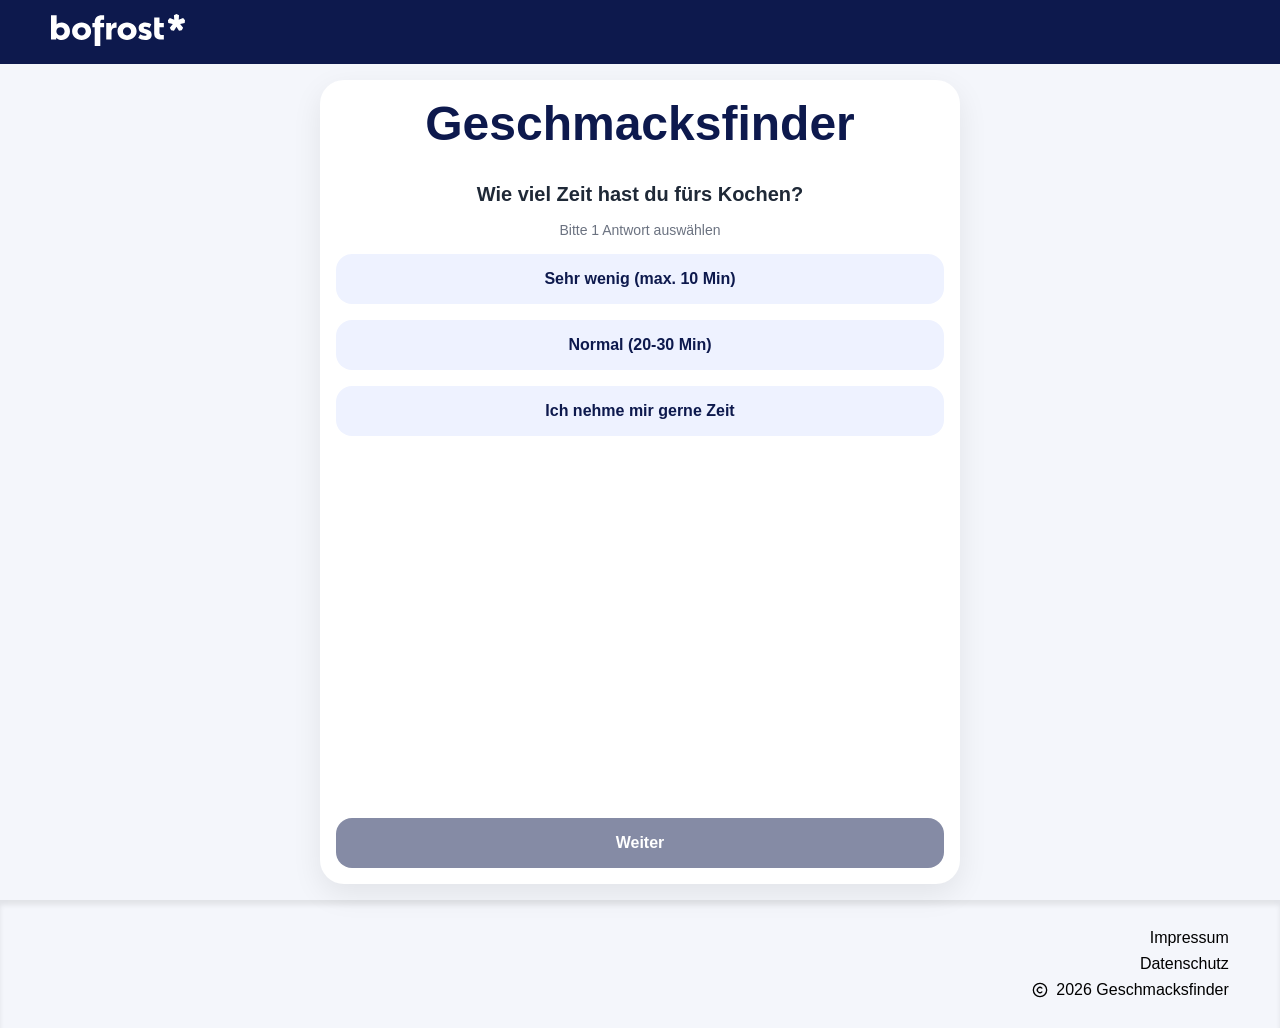
<file: index.html>
<!DOCTYPE html>
<html lang="de">

<head>
    <meta charset="UTF-8">
    <meta name="viewport" content="width=device-width, initial-scale=1.0">
    <link rel="icon" href="./assets/icons/favicon.ico">
    <title>Geschmacksfinder</title>
    <link rel="stylesheet" href="./styles/style.css">
    <script type="module" src="./scripts/main.js"></script>
</head>

<body>

    <header>
        <div class="header-content max-content">
            <a href="./index.html"><img src="./assets/icons/bofrost_logo.svg" alt="Bofrost-Logo"></a>
        </div>
    </header>

    <main id="app">

        <div class="question-card">

            <h1>
                Geschmacks<br class="mobile-break">finder
            </h1>

            <div id="question-container"></div>

            <p id="selection-info"></p>

            <div id="answers-container"></div>

            <button id="next-btn">Weiter</button>

        </div>

    </main>

    <footer>

        <div class="footer-content max-content">

            <a href="./impressum.html">Impressum</a>
            <a href="./datenschutz.html">Datenschutz</a>

            <div class="copyright-container">
                <svg xmlns="http://www.w3.org/2000/svg" viewBox="0 0 24 24" fill="none" stroke="currentColor"
                    stroke-width="2" stroke-linecap="round" stroke-linejoin="round">
                    <circle cx="12" cy="12" r="10" />
                    <path d="M14.83 14.83a4 4 0 1 1 0-5.66" />
                </svg>
                <p>2026 Geschmacksfinder</p>
            </div>
        </div>

    </footer>


</body>

</html>
</file>
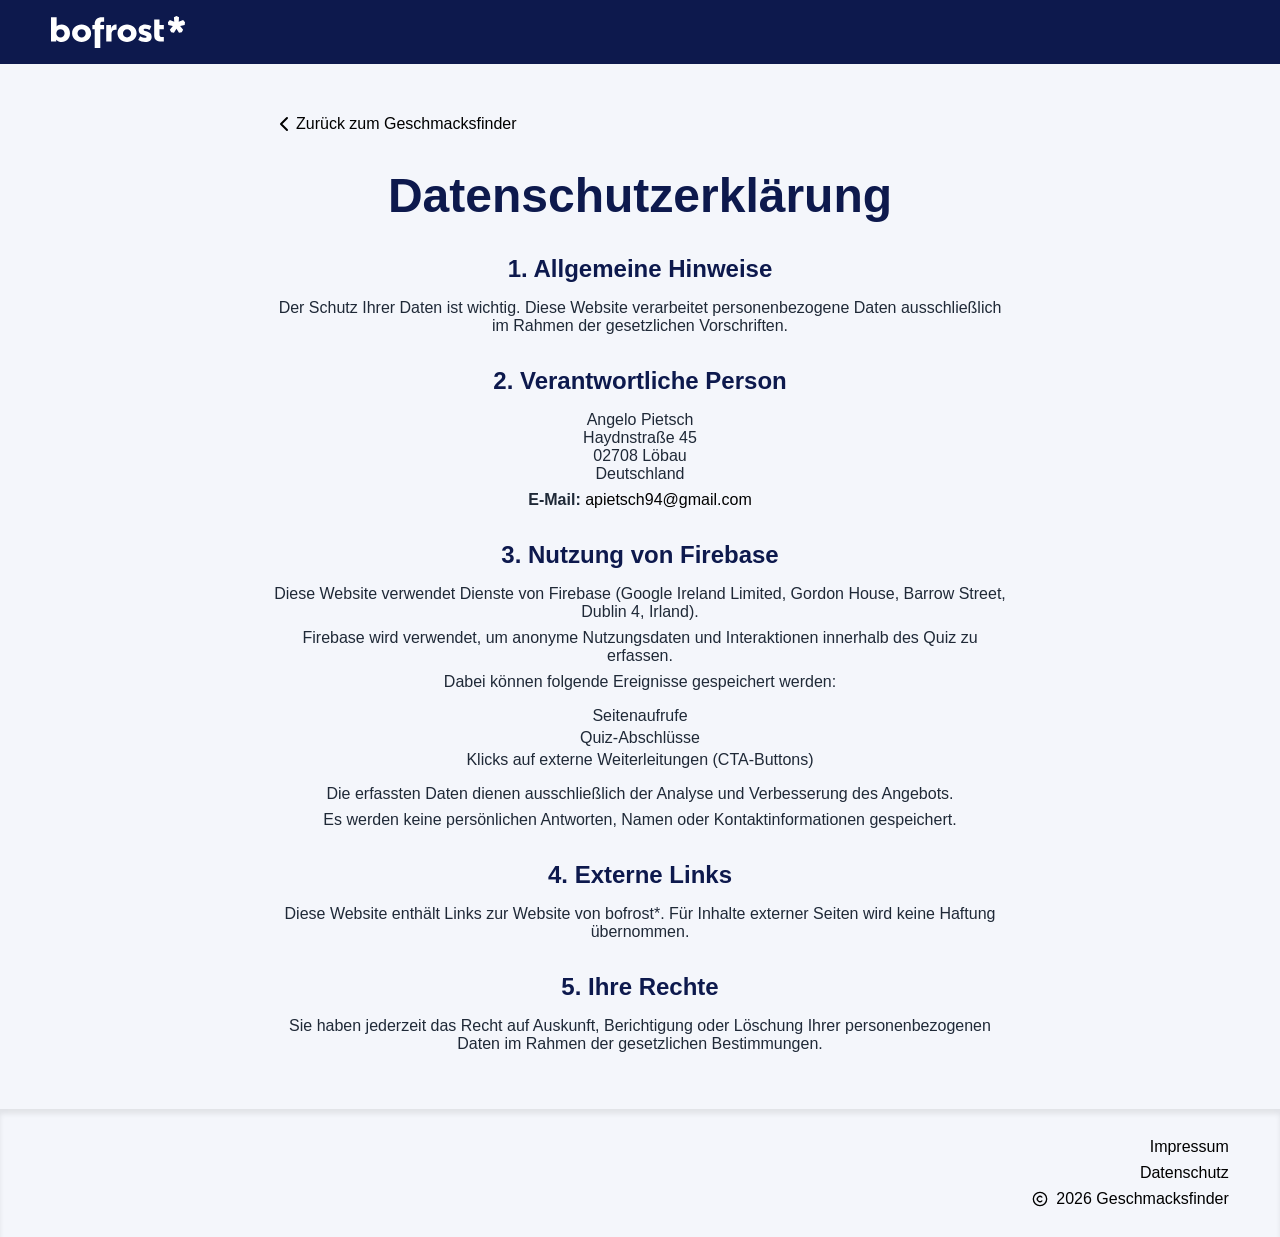
<file: datenschutz.html>
<!DOCTYPE html>
<html lang="de">

<head>
    <meta charset="UTF-8">
    <meta name="viewport" content="width=device-width, initial-scale=1.0">
    <link rel="icon" href="./assets/icons/favicon.ico">
    <title>Geschmacksfinder</title>
    <link rel="stylesheet" href="./styles/style.css">
    <script type="module" src="./scripts/main.js"></script>
</head>

<body>

    <header>
        <div class="header-content max-content">
            <img src="./assets/icons/bofrost_logo.svg" alt="Bofrost-Logo">
        </div>
    </header>

    <main class="legal-content">
        <a class="back-link" href="./index.html">
            <svg xmlns="http://www.w3.org/2000/svg" width="24" height="24" viewBox="0 0 24 24" fill="none"
                stroke="currentColor" stroke-width="2" stroke-linecap="round" stroke-linejoin="round">
                <path d="m15 18-6-6 6-6" />
            </svg>
            Zurück zum Geschmacksfinder
        </a>

        <h1>Datenschutzerklärung</h1>

        <h2>1. Allgemeine Hinweise</h2>

        <p>
            Der Schutz Ihrer Daten ist wichtig.
            Diese Website verarbeitet personenbezogene Daten
            ausschließlich im Rahmen der gesetzlichen Vorschriften.
        </p>

        <h2>2. Verantwortliche Person</h2>

        <p>
            Angelo Pietsch<br>
            Haydnstraße 45<br>
            02708 Löbau<br>
            Deutschland
        </p>

        <p>
            <strong>E-Mail:</strong>
            <a href="mailto:apietsch94@gmail.com">
                apietsch94@gmail.com
            </a>
        </p>

        <h2>3. Nutzung von Firebase</h2>

        <p>
            Diese Website verwendet Dienste von Firebase
            (Google Ireland Limited, Gordon House,
            Barrow Street, Dublin 4, Irland).
        </p>

        <p>
            Firebase wird verwendet, um anonyme Nutzungsdaten
            und Interaktionen innerhalb des Quiz zu erfassen.
        </p>

        <p>
            Dabei können folgende Ereignisse gespeichert werden:
        </p>

        <ul>
            <li>Seitenaufrufe</li>
            <li>Quiz-Abschlüsse</li>
            <li>Klicks auf externe Weiterleitungen (CTA-Buttons)</li>
        </ul>

        <p>
            Die erfassten Daten dienen ausschließlich
            der Analyse und Verbesserung des Angebots.
        </p>

        <p>
            Es werden keine persönlichen Antworten,
            Namen oder Kontaktinformationen gespeichert.
        </p>

        <h2>4. Externe Links</h2>

        <p>
            Diese Website enthält Links zur Website von bofrost*.
            Für Inhalte externer Seiten wird keine Haftung übernommen.
        </p>

        <h2>5. Ihre Rechte</h2>

        <p>
            Sie haben jederzeit das Recht auf Auskunft,
            Berichtigung oder Löschung Ihrer personenbezogenen Daten
            im Rahmen der gesetzlichen Bestimmungen.
        </p>

    </main>

    <footer>

        <div class="footer-content max-content">

            <a href="./impressum.html">Impressum</a>
            <a href="./datenschutz.html">Datenschutz</a>

            <div class="copyright-container">
                <svg xmlns="http://www.w3.org/2000/svg" viewBox="0 0 24 24" fill="none" stroke="currentColor"
                    stroke-width="2" stroke-linecap="round" stroke-linejoin="round">
                    <circle cx="12" cy="12" r="10" />
                    <path d="M14.83 14.83a4 4 0 1 1 0-5.66" />
                </svg>
                <p>2026 Geschmacksfinder</p>
            </div>
        </div>

    </footer>

</body>

</html>
</file>
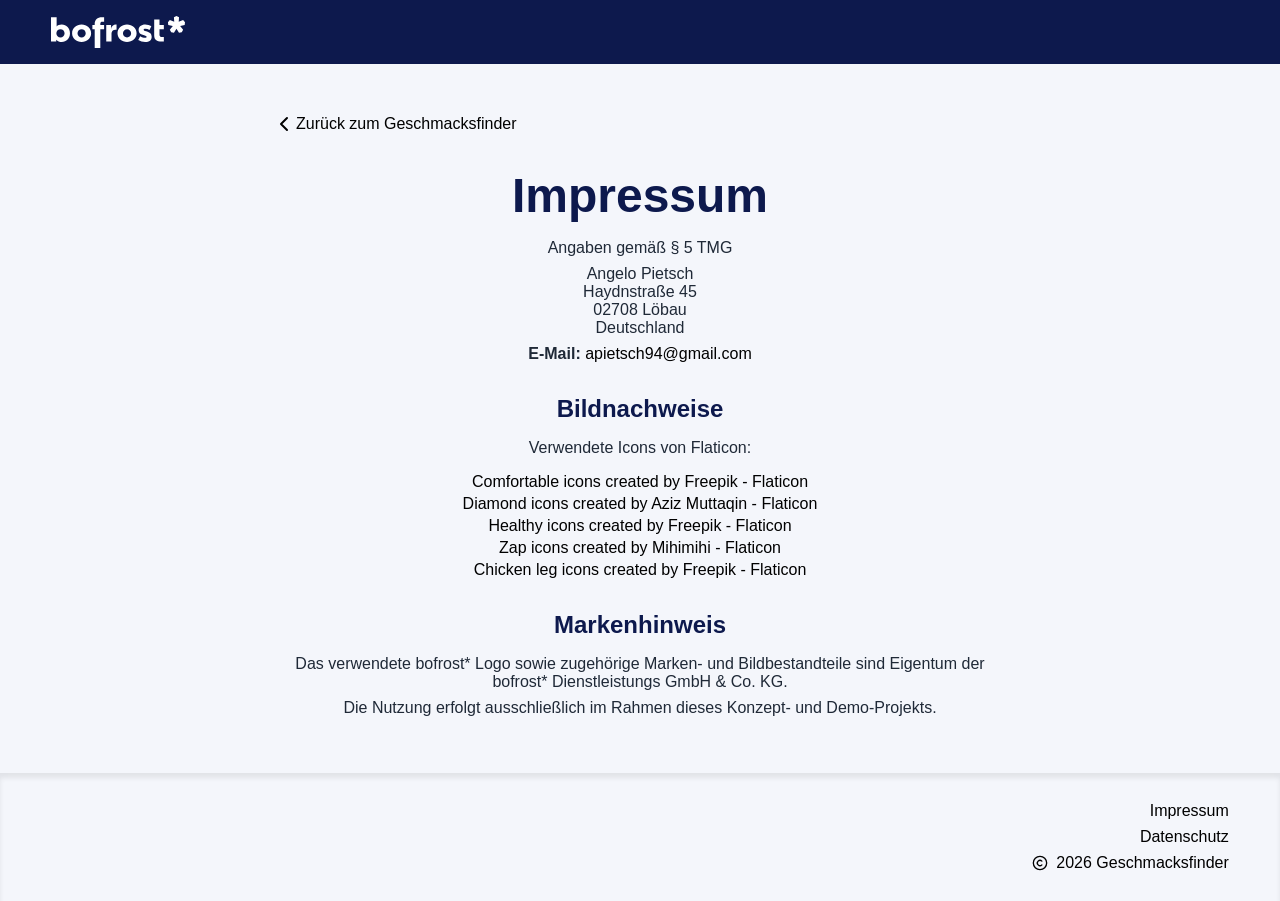
<file: impressum.html>
<!DOCTYPE html>
<html lang="de">

<head>
    <meta charset="UTF-8">
    <meta name="viewport" content="width=device-width, initial-scale=1.0">
    <link rel="icon" href="./assets/icons/favicon.ico">
    <title>Geschmacksfinder</title>
    <link rel="stylesheet" href="./styles/style.css">
</head>

<body>

    <header>
        <div class="header-content max-content">
            <img src="./assets/icons/bofrost_logo.svg" alt="Bofrost-Logo">
        </div>
    </header>

    <main class="legal-content">
        <a class="back-link" href="./index.html">
            <svg xmlns="http://www.w3.org/2000/svg" width="24" height="24" viewBox="0 0 24 24" fill="none"
                stroke="currentColor" stroke-width="2" stroke-linecap="round" stroke-linejoin="round">
                <path d="m15 18-6-6 6-6" />
            </svg>
            Zurück zum Geschmacksfinder
        </a>

        <h1>Impressum</h1>

        <p>Angaben gemäß § 5 TMG</p>

        <p>
            Angelo Pietsch<br>
            Haydnstraße 45<br>
            02708 Löbau<br>
            Deutschland
        </p>

        <p>
            <strong>E-Mail:</strong>
            <a href="mailto:apietsch94@gmail.com">
                apietsch94@gmail.com
            </a>
        </p>

        <h2>Bildnachweise</h2>

        <p>
            Verwendete Icons von Flaticon:
        </p>

        <ul>
            <li>
                <a href="https://www.flaticon.com/free-icons/comfortable" target="_blank" rel="noopener noreferrer">
                    Comfortable icons created by Freepik - Flaticon
                </a>
            </li>

            <li>
                <a href="https://www.flaticon.com/free-icons/diamond" target="_blank" rel="noopener noreferrer">
                    Diamond icons created by Aziz Muttaqin - Flaticon
                </a>
            </li>

            <li>
                <a href="https://www.flaticon.com/free-icons/healthy" target="_blank" rel="noopener noreferrer">
                    Healthy icons created by Freepik - Flaticon
                </a>
            </li>

            <li>
                <a href="https://www.flaticon.com/free-icons/zap" target="_blank" rel="noopener noreferrer">
                    Zap icons created by Mihimihi - Flaticon
                </a>
            </li>

            <li>
                <a href="https://www.flaticon.com/free-icons/chicken-leg" target="_blank" rel="noopener noreferrer">
                    Chicken leg icons created by Freepik - Flaticon
                </a>
            </li>
        </ul>

        <h2>Markenhinweis</h2>

        <p>
            Das verwendete bofrost* Logo sowie zugehörige
            Marken- und Bildbestandteile sind Eigentum
            der bofrost* Dienstleistungs GmbH & Co. KG.
        </p>

        <p>
            Die Nutzung erfolgt ausschließlich im Rahmen
            dieses Konzept- und Demo-Projekts.
        </p>
    </main>

    <footer>

        <div class="footer-content max-content">

            <a href="./impressum.html">Impressum</a>
            <a href="./datenschutz.html">Datenschutz</a>

            <div class="copyright-container">
                <svg xmlns="http://www.w3.org/2000/svg" viewBox="0 0 24 24" fill="none" stroke="currentColor"
                    stroke-width="2" stroke-linecap="round" stroke-linejoin="round">
                    <circle cx="12" cy="12" r="10" />
                    <path d="M14.83 14.83a4 4 0 1 1 0-5.66" />
                </svg>
                <p>2026 Geschmacksfinder</p>
            </div>
        </div>

    </footer>


</body>

</html>
</file>
<file: styles/style.css>
:root {
  --primary-color: #0d194d;
  --primary-hover: #16266f;
  --text-color: #1f2937;
  --background-color: #f4f6fb;
  --card-background: #ffffff;
  --border-radius: 1.5rem;
  --shadow: 0 10px 30px rgba(0, 0, 0, 0.08);
  --font-size-title: clamp(2rem, 6vw, 3rem);
}

* {
  box-sizing: border-box;
}

html {
  font-size: 16px;
}

body {
  margin: 0;
  font-family: Arial;
  text-align: center;
  background-color: var(--background-color);
  color: var(--text-color);
}

h1 {
  margin-top: 0;
  font-size: var(--font-size-title);
  color: var(--primary-color);
}

a {
  color: black;
  text-decoration: none;
}

a:hover {
  text-decoration: underline;
}

header {
  background-color: var(--primary-color);
  height: 4rem;
  display: flex;
  align-items: center;
}

.header-content {
  display: flex;
  justify-content: start;
  align-items: center;
}

footer {
  box-shadow: 0px 5px 5px rgba(0, 0, 0, 0.08) inset;
  height: 8rem;
  display: flex;
  justify-content: end;
  align-items: center;
}

.footer-content {
  display: flex;
  flex-direction: column;
  align-items: end;
  gap: 0.5rem;
}

.copyright-container {
  display: flex;
  align-items: center;
  color: black;
  gap: 0.5rem;
}

.copyright-container svg {
  height: 1rem;
  stroke: black
}

.copyright-container p {
  margin: 0;
}

img {
  height: 2rem;
}

button {
  border: none;
  border-radius: 1rem;
  padding: 1rem 1.25rem;
  font-size: 1rem;
  font-weight: 600;
  cursor: pointer;
  transition:
    background-color 150ms ease,
    transform 150ms ease,
    opacity 150ms ease;
}

.max-content {
  padding: 0 max(calc(50% - 720px), clamp(1rem, 4vw, 4rem));
}

#app {
  min-height: calc(100dvh - 4rem);
  display: flex;
  justify-content: center;
  padding: 1rem clamp(1rem, 4vw, 4rem);
}

.question-card {
  width: min(100%, 40rem);
  min-height: 32rem;
  padding: 1rem;
  border-radius: var(--border-radius);
  background-color: var(--card-background);
  box-shadow: var(--shadow);

  display: flex;
  flex-direction: column;
  text-align: center;
}

#question-container {
  margin-bottom: 1rem;
  font-size: 1.25rem;
  font-weight: 600;
}

#selection-info {
  margin-top: 0;
  margin-bottom: 1rem;
  color: #6b7280;
  font-size: 0.875rem;
}

#answers-container {
  display: flex;
  flex-direction: column;
  gap: 1rem;
  flex: 1;
}

#answers-container button {
  background-color: #eef2ff;
  color: var(--primary-color);
}

#answers-container button:hover {
  background-color: #dbe4ff;
  transform: translateY(-2px);
}

#answers-container button.selected {
  background-color: var(--primary-color);
  color: white;
}

#next-btn,
#cta-btn {
  width: 100%;
  margin-top: auto;
  background-color: var(--primary-color);
  color: white;
}

#next-btn:hover,
#cta-btn:hover {
  background-color: var(--primary-hover);
  transform: translateY(-2px);
}

#next-btn:active {
  transform: translateY(0);
}

#next-btn:disabled {
  opacity: 0.5;
  cursor: not-allowed;
}

.mobile-break {
  display: none;
}

.results-card {
  width: min(100%, 40rem);
  min-height: 32rem;
  padding: 1.5rem;
  border-radius: var(--border-radius);
  background-color: var(--card-background);
  box-shadow: var(--shadow);
  display: flex;
  flex-direction: column;
  gap: 1rem;
  text-align: left;
}

.results-card h1 {
  margin-bottom: 0.5rem;
}

.result-hero {
  text-align: center;
}

.result-percent {
  margin: 0;
  font-size: 1.25rem;
  font-weight: 700;
  color: var(--primary-color);
}

.result-description {
  margin: 0;
  color: #4b5563;
}

.recommendations {
  display: flex;
  flex-wrap: wrap;
  gap: 0.5rem;
}

.recommendations span {
  padding: 0.5rem 0.75rem;
  border-radius: var(--border-radius);
  background-color: #eef2ff;
  color: var(--primary-color);
  font-size: 0.875rem;
  font-weight: 600;
}

.results-overview {
  display: flex;
  flex-direction: column;
  gap: 0.5rem;
}

.result-bar-item {
  display: flex;
  flex-direction: column;
  gap: 0.25rem;
}

.result-bar-header {
  display: flex;
  justify-content: space-between;
  align-items: center;
  font-weight: 600;
}

.progress-bar {
  overflow: hidden;
  height: 0.75rem;
  border-radius: var(--border-radius);
  background-color: #e5e7eb;
}

.progress-fill {
  height: 100%;
  border-radius: inherit;
  transition: width 2s ease;
}

.result-hero-icon {
  width: clamp(2rem, 6vw, 3rem);
  height: clamp(2rem, 6vw, 3rem);
  object-fit: contain;
}

.profile-icon {
  width: 1.5rem;
  height: 1.5rem;
  object-fit: contain;
}

.legal-content {
  width: min(100%, 50rem);

  margin: 0 auto;

  padding: clamp(1.5rem, 4vw, 3rem) clamp(1rem, 4vw, 2rem);
}

.legal-content h1 {
  margin-top: 2rem;
  margin-bottom: 1rem;
}

.legal-content h2 {
  margin-top: 2rem;
  margin-bottom: 1rem;
  color: var(--primary-color);
}

.legal-content p {
  margin: 0.5rem 0;
}

.legal-content ul {
  list-style: none;
  padding-inline-start: 0;
}

.legal-content li {
  margin-top: 0.25rem;
}

.back-link {
  display: flex;
  align-items: center;
}

@media (max-width: 600px) {
  .mobile-break {
    display: block;
  }
}
</file>
